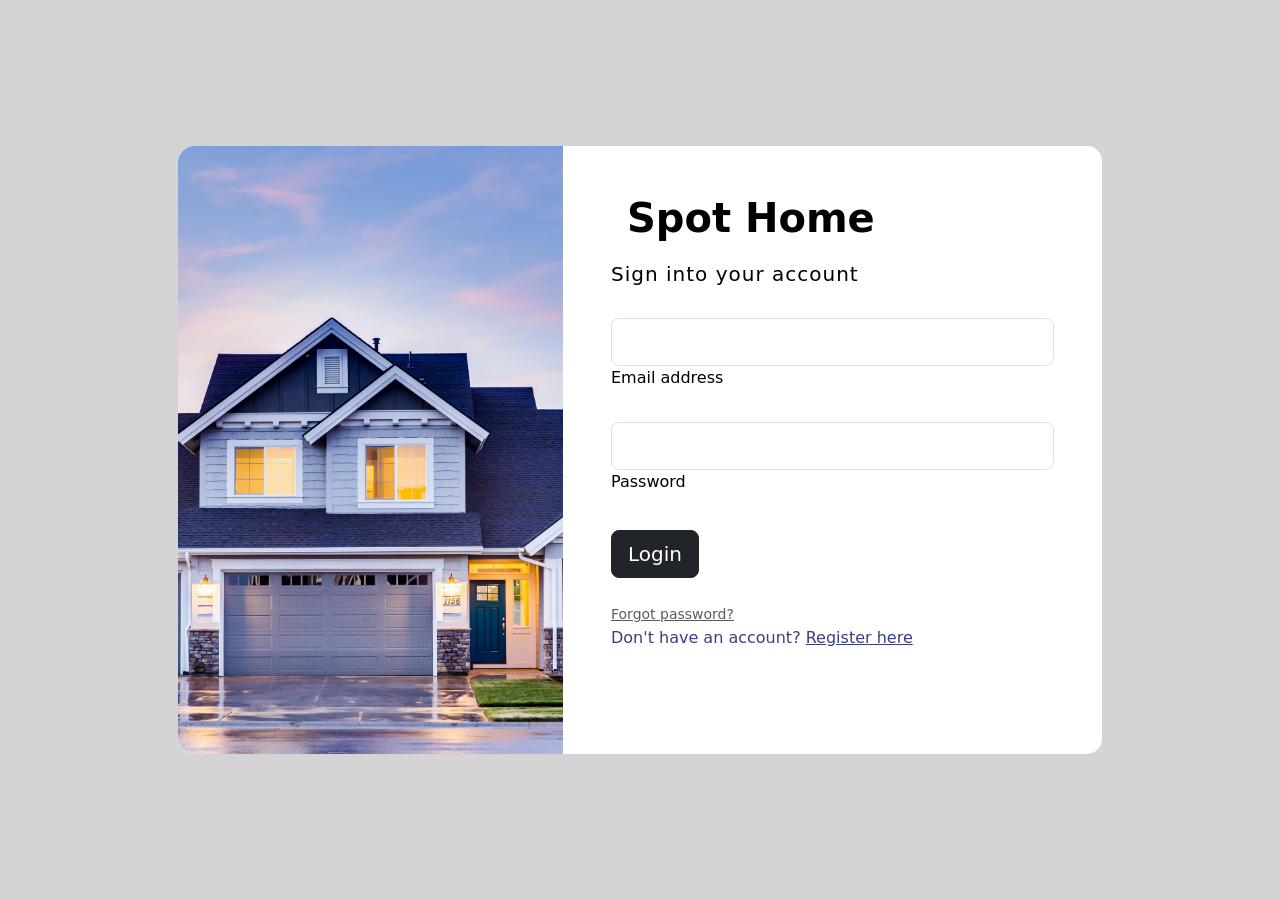
<file: public/login.html>
<!DOCTYPE html>
<html lang="en">
<head>
  <meta charset="UTF-8">
  <meta name="viewport" content="width=device-width, initial-scale=1.0">
  <title>Spot Home</title>
  <link href="https://cdn.jsdelivr.net/npm/bootstrap@5.3.5/dist/css/bootstrap.min.css" rel="stylesheet" integrity="sha384-SgOJa3DmI69IUzQ2PVdRZhwQ+dy64/BUtbMJw1MZ8t5HZApcHrRKUc4W0kG879m7" crossorigin="anonymous">
</head>
<body  style="background-color: #d5d4d5;">
  <section class="vh-100">
    <div class="container py-5 h-100">
      <div class="row d-flex justify-content-center align-items-center h-100">
        <div class="col col-xl-10">
          <div class="card" style="border-radius: 1rem;">
            <div class="row g-0">
              <div class="col-md-6 col-lg-5 d-none d-lg-flex flex-column">
                <img src="../assets/images/image1.jpeg"
                  alt="login form" class="img-fluid h-100 w-100" style="object-fit: cover; border-radius: 1rem 0 0 1rem;" height="100vh"/>
              </div>
              <div class="col-md-6 col-lg-7 d-flex align-items-center">
                <div class="card-body p-4 p-lg-5 text-black">
  
                  <form>
  
                    <div class="d-flex align-items-center mb-3 pb-1">
                      <i class="fas fa-cubes fa-2x me-3" style="color: #ff6219;"></i>
                      <span class="h1 fw-bold mb-0">Spot Home</span>
                    </div>
  
                    <h5 class="fw-normal mb-3 pb-3" style="letter-spacing: 1px;">Sign into your account</h5>
  
                    <div data-mdb-input-init class="form-outline mb-4">
                      <input type="email" id="form2Example17" class="form-control form-control-lg" />
                      <label class="form-label" for="form2Example17">Email address</label>
                    </div>
  
                    <div data-mdb-input-init class="form-outline mb-4">
                      <input type="password" id="form2Example27" class="form-control form-control-lg" />
                      <label class="form-label" for="form2Example27">Password</label>
                    </div>
  
                    <div class="pt-1 mb-4">
                      <a href="../public/clientHome.html"><button data-mdb-button-init data-mdb-ripple-init class="btn btn-dark btn-lg btn-block" type="button">Login</button></a>
                    </div>
  
                    <a class="small text-muted" href="#!">Forgot password?</a>
                    <p class="mb-5 pb-lg-2" style="color: #393f81;">Don't have an account? <a href="#!"
                        style="color: #393f81;">Register here</a></p>
                  </form>
  
                </div>
              </div>
            </div>
          </div>
        </div>
      </div>
    </div>
  </section>

  <script src="https://cdn.jsdelivr.net/npm/bootstrap@5.3.5/dist/js/bootstrap.bundle.min.js" integrity="sha384-k6d4wzSIapyDyv1kpU366/PK5hCdSbCRGRCMv+eplOQJWyd1fbcAu9OCUj5zNLiq" crossorigin="anonymous"></script>
  
</body>
</html>
</file>
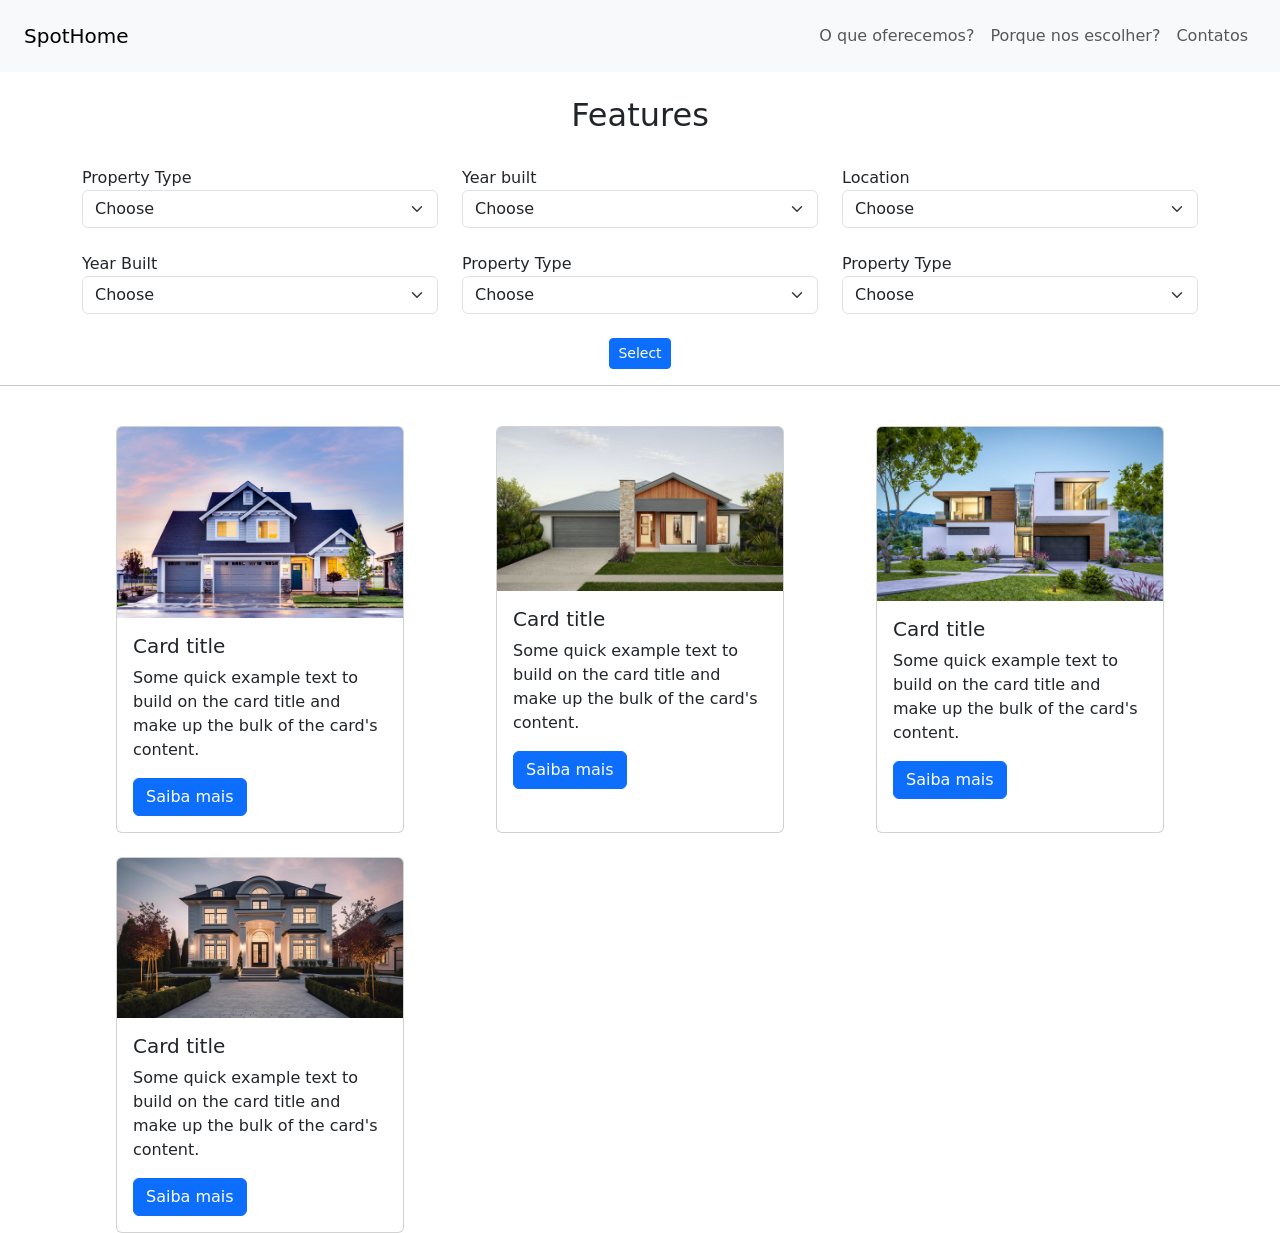
<file: public/search.html>
<!DOCTYPE html>
<html lang="pt">
<head>
  <meta charset="UTF-8">
  <meta name="viewport" content="width=device-width, initial-scale=1.0">
  <link href="https://cdn.jsdelivr.net/npm/bootstrap@5.3.5/dist/css/bootstrap.min.css" rel="stylesheet" integrity="sha384-SgOJa3DmI69IUzQ2PVdRZhwQ+dy64/BUtbMJw1MZ8t5HZApcHrRKUc4W0kG879m7" crossorigin="anonymous">
  <title>Spot Home</title>

  <style>
    .navLinks:hover{
      color: #1a75ff;
    }

    .card-responsive {
      width: auto;
    }

    @media (min-width: 800px) {
      .card-responsive {
        width: 18rem;
      }
    }
  </style>
  
</head>


<body class="font-sans">
  <!-- NavBar -->
  <section>
    <nav class="navbar navbar-expand-lg bg-body-tertiary py-3">
      <div class="container-fluid px-4">
        <a class="navbar-brand" href="../index.html">SpotHome</a>
        <button class="navbar-toggler" type="button" data-bs-toggle="collapse" data-bs-target="#navbarNavAltMarkup" aria-controls="navbarNavAltMarkup" aria-expanded="false" aria-label="Toggle navigation">
          <span class="navbar-toggler-icon"></span>
        </button>
        <div class="collapse navbar-collapse justify-content-end" id="navbarNavAltMarkup">
          <div class="navbar-nav">
            <a class="nav-link navLinks" aria-current="page" href="../index.html#offer">O que oferecemos?</a>
            <a class="nav-link navLinks" href="../index.html#expertise">Porque nos escolher?</a>
            <a class="nav-link navLinks" href="#">Contatos</a>
          </div>
        </div>
      </div>
    </nav>
  </section>

  <!-- Selection form -->
  <section class="mt-4">
    <h2 class="text-center">Features</h2>
    <div class="container">
      <div class="row">
        <div class="col-sm-12 col-lg-4 mt-4">
          <label for="">Property Type</label>
          <select class="form-select" aria-label="Default select example">
            <option selected>Choose</option>
            <option value="1">One</option>
            <option value="2">Two</option>
            <option value="3">Three</option>
          </select>
        </div>

        <div class="col-sm-12 col-lg-4 mt-4">
          <label for="">Year built</label>
          <select class="form-select" aria-label="Default select example">
            <option selected>Choose</option>
            <option value="1">One</option>
            <option value="2">Two</option>
            <option value="3">Three</option>
          </select>
        </div>

        <div class="col-sm-12 col-lg-4 mt-4">
          <label for="">Location</label>
          <select class="form-select" aria-label="Default select example">
            <option selected>Choose</option>
            <option value="1">One</option>
            <option value="2">Two</option>
            <option value="3">Three</option>
          </select>
        </div>

        <div class="col-sm-12 col-lg-4 mt-4">
          <label for="">Year Built</label>
          <select class="form-select" aria-label="Default select example">
            <option selected>Choose</option>
            <option value="1">One</option>
            <option value="2">Two</option>
            <option value="3">Three</option>
          </select>
        </div>

        <div class="col-sm-12 col-lg-4 mt-4">
          <label for=""> Property Type</label>
          <select class="form-select" aria-label="Default select example">
            <option selected>Choose</option>
            <option value="1">One</option>
            <option value="2">Two</option>
            <option value="3">Three</option>
          </select>
        </div>

        <div class="col-sm-12 col-lg-4 mt-4">
          <label for=""> Property Type</label>
          <select class="form-select" aria-label="Default select example">
            <option selected>Choose</option>
            <option value="1">One</option>
            <option value="2">Two</option>
            <option value="3">Three</option>
          </select>
        </div>

        <div class="col-12 text-center mt-4">
          <button type="button" class="btn btn-primary btn-sm" >Select</button>
        </div>

      </div>

    </div>
  </section>
  <hr class="border-gray-300"/>

  <!-- cards -->
  <section>
    <div class="container-md">
      <div class="row">
        <div class="col-sm-12 col-lg-4 d-flex justify-content-center mt-4">
          <div class="card card-responsive">
            <img src="../assets/images/image1.jpeg" class="card-img-top" alt="...">
            <div class="card-body">
              <h5 class="card-title">Card title</h5>
              <p class="card-text">Some quick example text to build on the card title and make up the bulk of the card's content.</p>
              <a href="#" class="btn btn-primary">Saiba mais</a>
            </div>
          </div>
        </div>
  
        <div class="col-sm-12 col-lg-4 d-flex justify-content-center mt-4 ">
          <div class="card card-responsive">
            <img src="../assets/images/image2.jpg" class="card-img-top" alt="...">
            <div class="card-body">
              <h5 class="card-title">Card title</h5>
              <p class="card-text">Some quick example text to build on the card title and make up the bulk of the card's content.</p>
              <a href="#" class="btn btn-primary">Saiba mais</a>
            </div>
          </div>
        </div>
  
        <div class="col-sm-12 col-lg-4 d-flex justify-content-center mt-4">
          <div class="card card-responsive">
            <img src="../assets/images/image3.jpg" class="card-img-top" alt="...">
            <div class="card-body">
              <h5 class="card-title">Card title</h5>
              <p class="card-text">Some quick example text to build on the card title and make up the bulk of the card's content.</p>
              <a href="#" class="btn btn-primary">Saiba mais</a>
            </div>
          </div>
        </div>

        <div class="col-sm-12 col-lg-4 d-flex justify-content-center mt-4 ">
          <div class="card card-responsive">
            <img src="../assets/images/image4.jpg" class="card-img-top" alt="...">
            <div class="card-body">
              <h5 class="card-title">Card title</h5>
              <p class="card-text">Some quick example text to build on the card title and make up the bulk of the card's content.</p>
              <a href="#" class="btn btn-primary">Saiba mais</a>
            </div>
          </div>
        </div>

      </div>
    </div>
  </section>
  
  

  <script src="https://cdn.jsdelivr.net/npm/bootstrap@5.3.5/dist/js/bootstrap.bundle.min.js" integrity="sha384-k6d4wzSIapyDyv1kpU366/PK5hCdSbCRGRCMv+eplOQJWyd1fbcAu9OCUj5zNLiq" crossorigin="anonymous"></script>
  <script src="https://ajax.googleapis.com/ajax/libs/jquery/3.7.1/jquery.min.js"></script>
  
</body>
</html>
</file>
